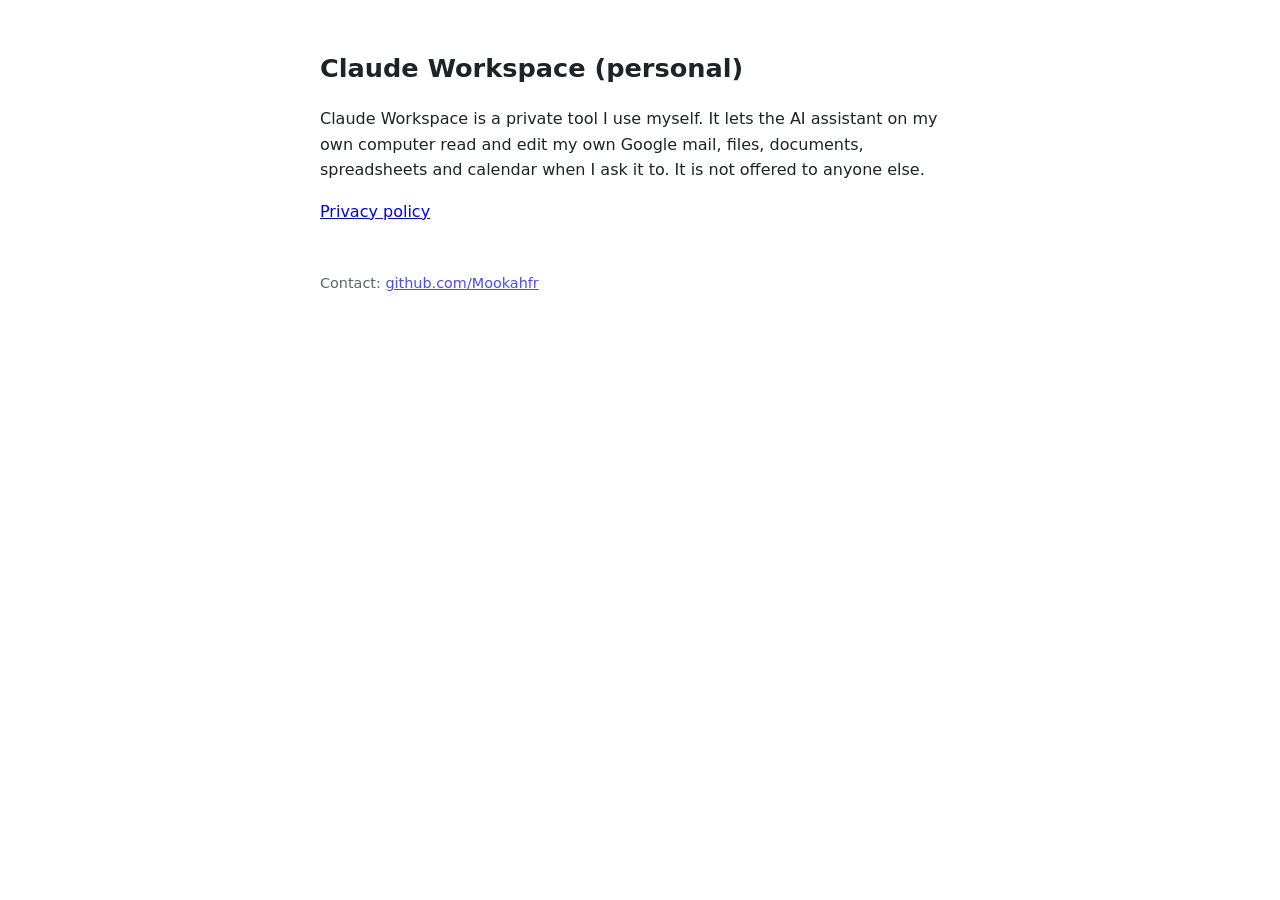
<file: index.html>
<!doctype html>
<html lang="en">
<head>
<meta charset="utf-8">
<meta name="viewport" content="width=device-width, initial-scale=1">
<title>Claude Workspace (personal)</title>
<link rel="stylesheet" href="style.css">
</head>
<body>
<h1>Claude Workspace (personal)</h1>
<p>Claude Workspace is a private tool I use myself. It lets the AI assistant on my own computer read and edit my own Google mail, files, documents, spreadsheets and calendar when I ask it to. It is not offered to anyone else.</p>
<p><a href="privacy.html">Privacy policy</a></p>
<footer>Contact: <a href="https://github.com/Mookahfr">github.com/Mookahfr</a></footer>
</body>
</html>
</file>
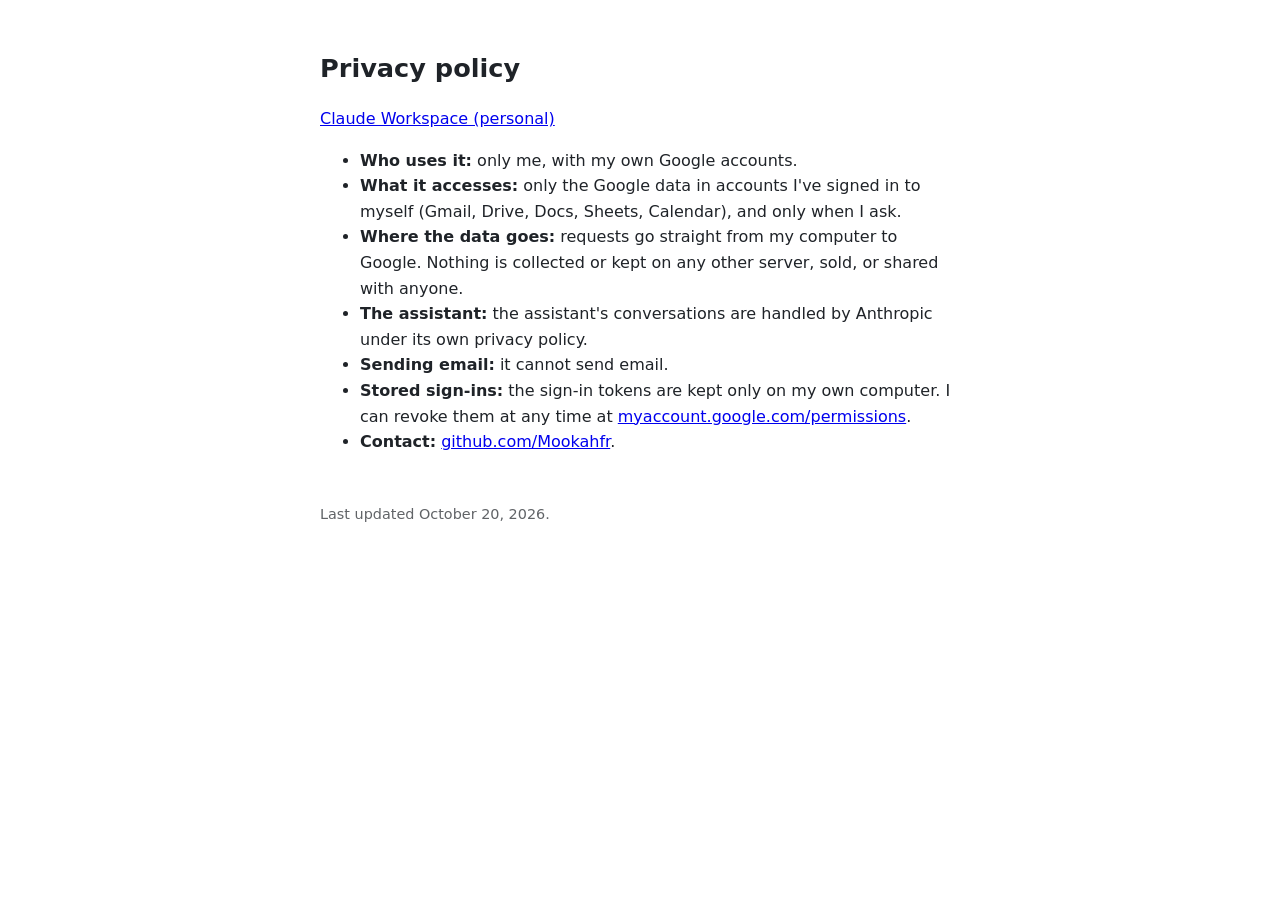
<file: privacy.html>
<!doctype html>
<html lang="en">
<head>
<meta charset="utf-8">
<meta name="viewport" content="width=device-width, initial-scale=1">
<title>Privacy policy – Claude Workspace (personal)</title>
<link rel="stylesheet" href="style.css">
</head>
<body>
<h1>Privacy policy</h1>
<p><a href="index.html">Claude Workspace (personal)</a></p>
<ul>
<li><strong>Who uses it:</strong> only me, with my own Google accounts.</li>
<li><strong>What it accesses:</strong> only the Google data in accounts I've signed in to myself (Gmail, Drive, Docs, Sheets, Calendar), and only when I ask.</li>
<li><strong>Where the data goes:</strong> requests go straight from my computer to Google. Nothing is collected or kept on any other server, sold, or shared with anyone.</li>
<li><strong>The assistant:</strong> the assistant's conversations are handled by Anthropic under its own privacy policy.</li>
<li><strong>Sending email:</strong> it cannot send email.</li>
<li><strong>Stored sign-ins:</strong> the sign-in tokens are kept only on my own computer. I can revoke them at any time at <a href="https://myaccount.google.com/permissions">myaccount.google.com/permissions</a>.</li>
<li><strong>Contact:</strong> <a href="https://github.com/Mookahfr">github.com/Mookahfr</a>.</li>
</ul>
<footer>Last updated October 20, 2026.</footer>
</body>
</html>
</file>
<file: style.css>
body{font-family:system-ui,-apple-system,"Segoe UI",sans-serif;max-width:640px;margin:48px auto;padding:0 16px;line-height:1.6;color:#1f2328;background:#fff}
@media (prefers-color-scheme:dark){body{color:#e6edf3;background:#0d1117}a{color:#58a6ff}}
h1{font-size:1.6rem}h2{font-size:1.2rem;margin-top:2rem}footer{margin-top:3rem;font-size:.9rem;opacity:.7}
</file>
